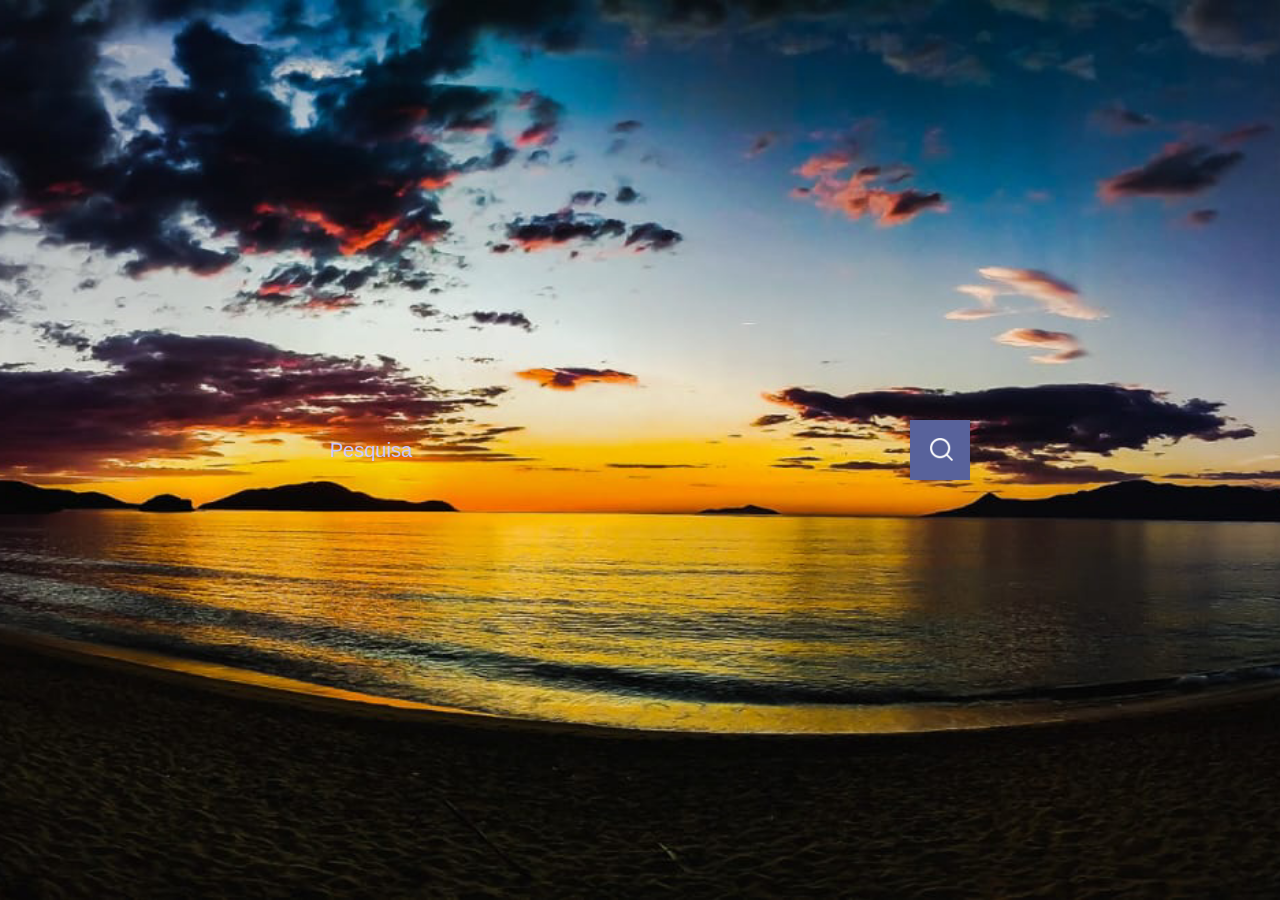
<file: barra de pesquisa/index.html>
<!DOCTYPE html>
<html>
    <head>
            <meta name="viewport"  content="widht=device-width,  initial-scalne=1.0">
            <title>Barra de Pesquisa</title>
            <link rel="stylesheet" href="style.css">
    </head>
    <body>

<div class="container">
    <form action="" class="search-bar">
    <input type="text" placeholder="Pesquisa" name="q">
    <button type="submit"><img src="imagens/search.png" alt=""></button>
    </form>
</div>









    



</body>
</html>
</file>
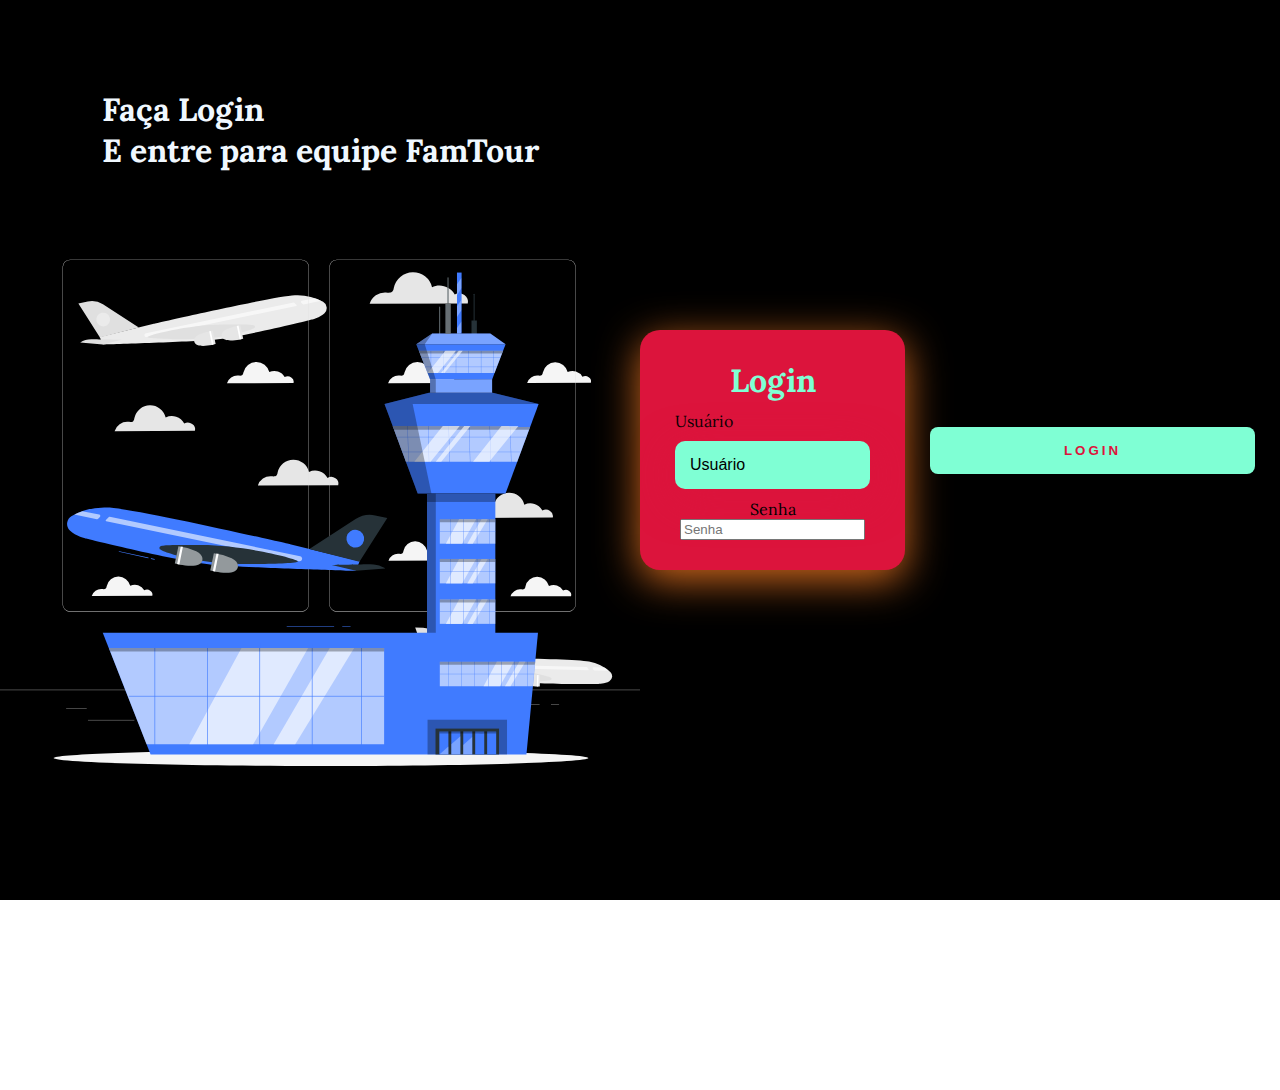
<file: Login/index.html>
<!DOCTYPE html>
<html lang="en">
<head>
   <meta charset="utf-8">
   <meta http-equiv="x-ua-compatible" content="IE=edge">
   <meta name="viewport" content="width=device-width, initial-scale=1.0">
   <link rel="stylesheet" href="Login.css">
   <title>Login</title>
   <head>
    <body>
        <div class="main-login">
        <div class="left-login">
           <h1>Faça Login<br>E entre para equipe FamTour</h1>
           <img src="Torre.svg" alt="Torre Animação"

        </div>
        </div>
        <div class="right-login">
            <div class="card-login">
                <h1>Login</h1>
                <div class="textfield">
                    <label for="usuario">Usuário</label>
                    <input type="text" name="usuario" placeholder="Usuário">
                </div>
                <label for="senha">Senha</label>
                <input type="password" name="senha" placeholder="Senha">
            </div>
            <button class="btn-login">Login</button>
        </div>
    </body>
   </head>
</file>
<file: barra de pesquisa/style.css>
*{
    margin: 0;
    padding: 0;
    box-sizing: border-box;
    font-family: 'Poppins' sans-serif;
}

.container{
    width: 100%;
    min-height: 100vh;
    padding: 5%;
    background-image:  url(imagens/Praia\ Logo.jpg);
    background-position: center;
    background-size: cover;
    display: flex;
    align-items: center;
    justify-content: center;
}

.search-bar{
    width: 100%;
    max-width: 700px;
    background: rgba(255,255,255 0.2);
    display: flex;
    align-items: center;
    border-radius: 60px;
    padding: 10px 20px;
    backdrop-filter: blur(4px) saturatede(180%);
}

.search-bar input{
    background: transparent;
    flex: 1;
    border: 0;
    outline: none;
    padding: 24px 20px;
    font-size: 20px;
    color: #cac7ff;
}

::placeholder{
    color: #cac7ff;
}

.search-bar button img{
    width: 25px;
}

.search-bar button{
    border: 0;
    border-radius: 50;
    width: 60px;
    height: 60px;
    background: #58629b;
    cursor: pointer;
}
</file>
<file: Login/Login.css>
@import url('https://fonts.googleapis.com/css2?family=Lora&display=swap');

body {
    margin: 0;
    font-family: 'Lora', serif;
}

.main-login {
      width: 100vw;
      height: 100vh;
      background-color: black;
      display: flex;
      justify-content: center;
      align-items: center;
}

.left-login{
    width: 50vw;
    height: 100vh;
    display: flex;
    justify-content: center;
    align-items: center;
    flex-direction: column;
}
 
.left-login > h1 {
    color: aliceblue;
}

.right-login{
    width: 50vw;
    height: 100vw;
    display: flex;
    justify-content: center;
    align-items: center;
}

.card-login{
    width: 60%;
    display: flex;
    justify-content: center;
    align-items: center;
    flex-direction: column;
    padding: 30px 35px;
    background-color: crimson;
    border-radius: 20px;
    box-shadow: 0px 10px 40px chocolate;
    
}

.card-login > h1 {
    color: aquamarine;
    font-weight: 800;
    margin: 0;

}

.textfield{
    width: 100%;
    display: flex;
    flex-direction: column;
    align-items: flex-start;
    justify-content: center;
    margin: 10px 0px;

}

.textfield > input{
    width: 100%;
    border: none;
    border-radius: 10px;
    padding: 15px;
    background-color: aquamarine;
    color: brown;
    font-size: 12pt;
    box-shadow: 0px 10px 40px crimson;
    outline: none;
    box-sizing: border-box;
}

.textfield > label {
    color: black;
    margin-bottom: 10px;
}

.textfield > input::placeholder{
    color: rgb(0, 0, 0);
}

.btn-login{
    width: 100%;
    padding: 16px 0px;
    margin: 25px;
    border: none;
    border-radius: 8px;
    outline: none;
    text-transform: uppercase;
    font-weight: 800;
    letter-spacing: 3px;
    color: crimson;
    background-color: aquamarine;
     cursor: pointer;
     box-shadow: 0px 10ox 40px -12px;

@media only screen and (max-width: 950px){ 
    .card-login{
        width:85%   
}
@media only screen and {
    .main-login{
        flex-direction: column;
    }
    .left-login > h1 {
        display: none;
    }
    .left-login{
        width:100%;
        height:auto;
    }
    .right-login{
        width:100%
        height:auto;
    }
    .left-login-image{
        width:50vw;
    }
    }
    }
}
}
</file>
